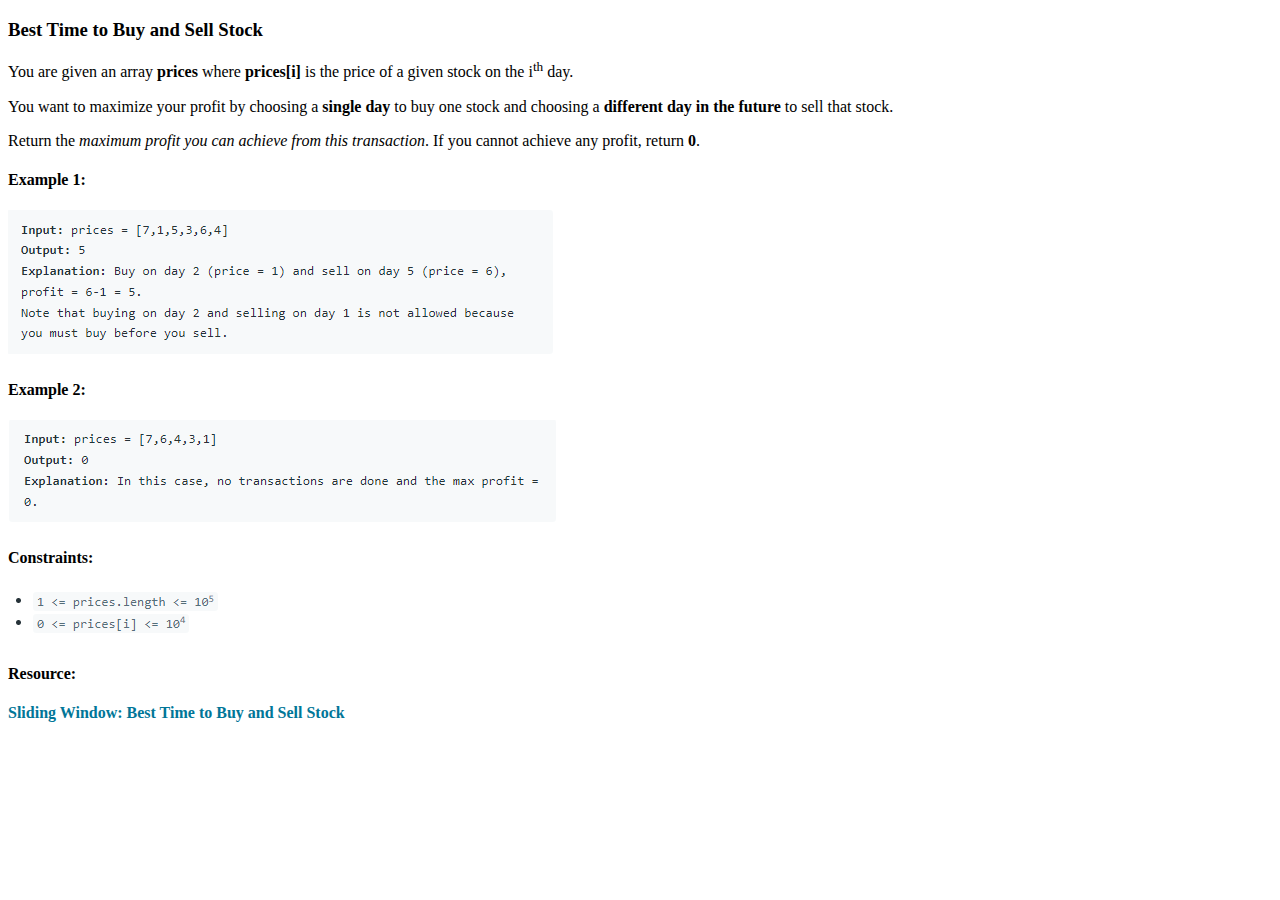
<file: Sliding-Window/index.html>
<!DOCTYPE html>
<html>

<head>
  <meta charset="utf-8">
  <meta name="viewport" content="width=device-width">
  <link rel="stylesheet" href="./styles.css">
  <title>Best Time to Buy And Sell Stock</title>
</head>

<body>
  <h3>Best Time to Buy and Sell Stock</h3>
  <p>You are given an array <strong>prices</strong> where <strong>prices[i]</strong> is the price of a given stock on the i<sup>th</sup> day.</p>
  <p>You want to maximize your profit by choosing a <strong>single day</strong> to buy one stock and choosing a <strong>different day in the future</strong> to sell that stock.</p>
  <p>Return the <em>maximum profit you can achieve from this transaction</em>. If you cannot achieve any profit, return <strong>0</strong>.</p>

  <h4>Example 1:</h4>
  <img src="./example_1.PNG" alt="example_1">

  <h4>Example 2:</h4>
  <img src="./example_2.PNG" alt="example_2">

  <h4>Constraints:</h4>
  <img src="./constraints.PNG" alt="constraints">
  
  <h4>Resource:</h4>
  <a href="https://www.youtube.com/watch?v=1pkOgXD63yU" target="_blank">Sliding Window: Best Time to Buy and Sell Stock</a>
  
  <script src="script.js"></script>
</body>

</html>
</file>
<file: Sliding-Window/styles.css>
a {
  color: #017698;
  font-weight: bold;
  text-decoration: none; 
}
</file>
